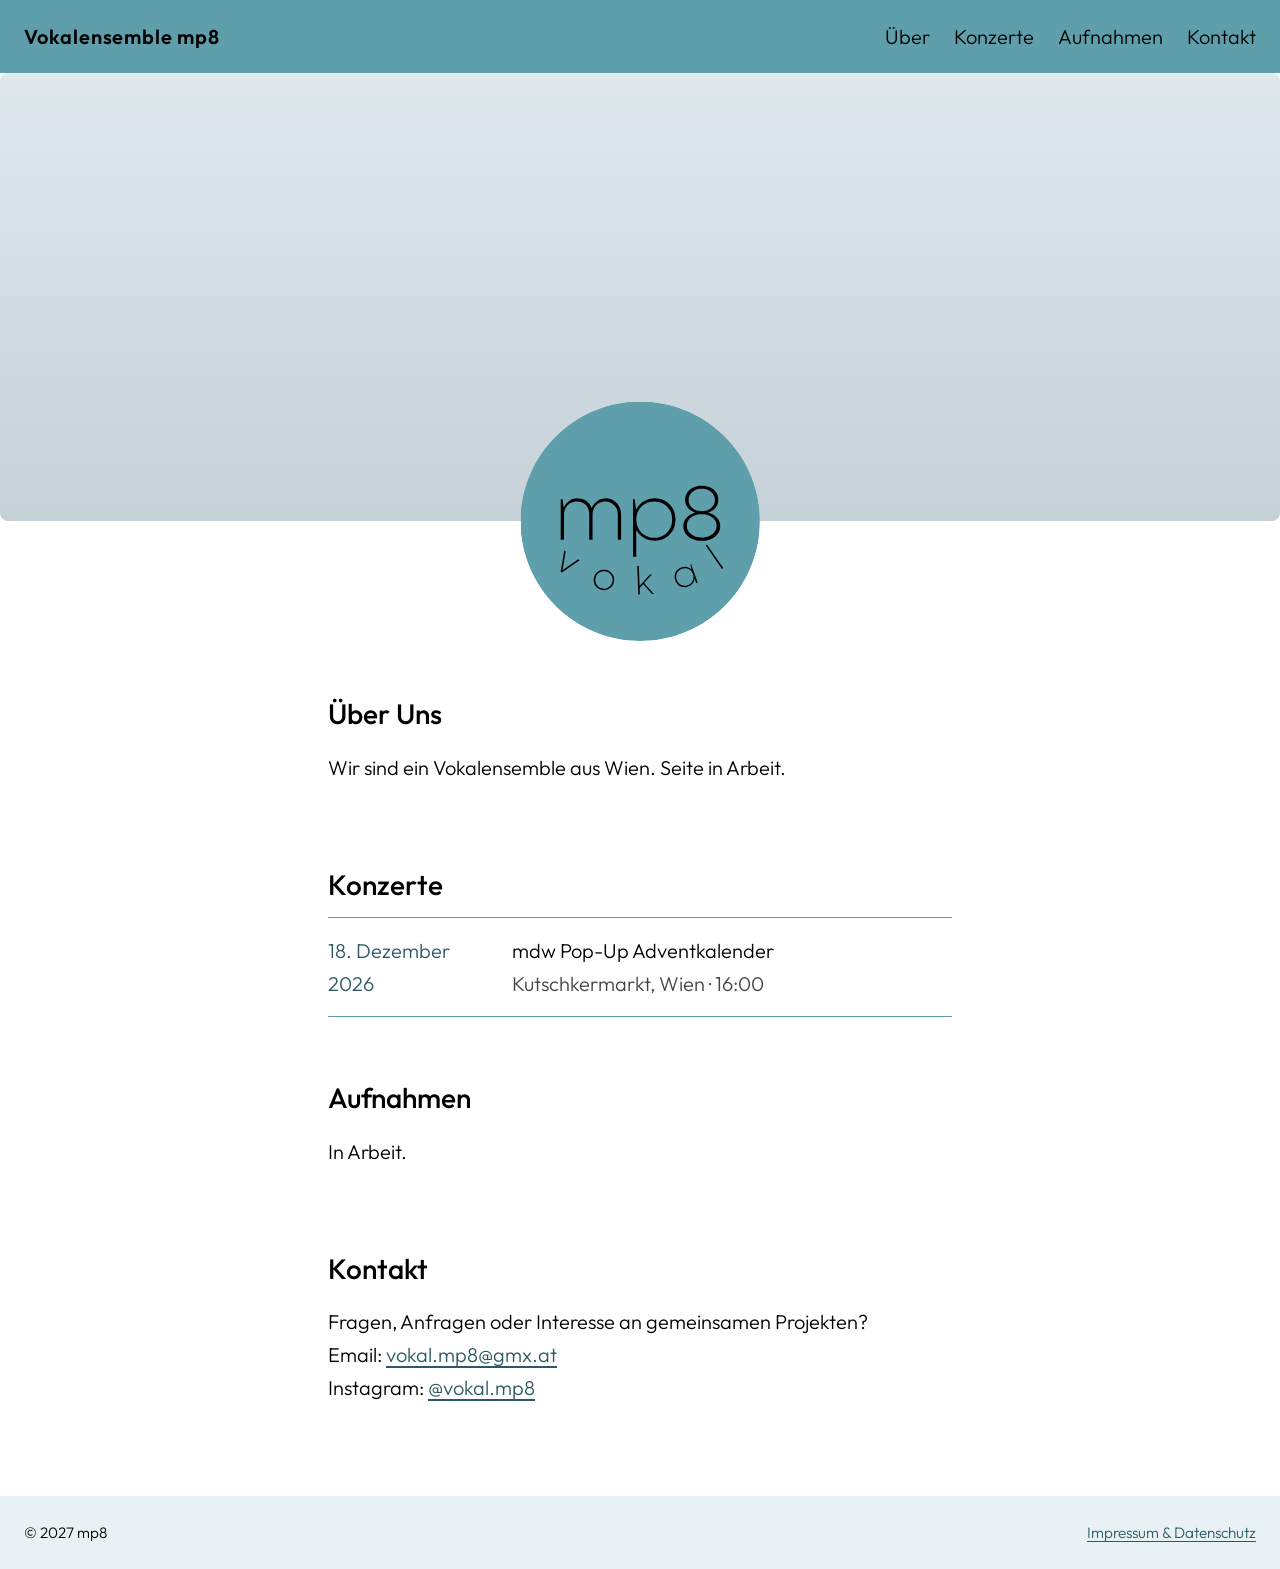
<file: index.html>
<!DOCTYPE html>
<html lang="en">
<head>
  <meta charset="utf-8">
  <meta name="viewport" content="width=device-width, initial-scale=1">
  <title>mp8 vokal</title>
  <meta name="description" content="mp8 - Vokalensemble. Konzerte, Aufnahmen und Kontakt.">
  <link rel="icon" href="images/logo.svg" type="image/svg+xml">
  <link rel="stylesheet" href="style.css">
</head>
<body>

<header class="top">
  <a class="home" href="#start" aria-label="mp8 vokal, Start">Vokalensemble mp8</a>
  <nav aria-label="Main">
    <a href="#über">Über</a>
    <a href="#konzerte">Konzerte</a>
    <a href="#aufnahmen">Aufnahmen</a>
    <a href="#kontakt">Kontakt</a>
  </nav>
</header>

<main>
  <section class="banner" id="start">
    <img src="images/hero.jpg" alt="mp8 vokal TODO beschreibung" width="2000" height="800">
    <h1 class="logo">
      <img src="images/logo.svg" alt="mp8 vokal logo" width="300" height="300">
    </h1>
  </section>

  <section id="über">
    <h2>Über Uns</h2>
    <p>Wir sind ein Vokalensemble aus Wien. Seite in Arbeit.</p>
    <!-- <p>Noch ein Element?</p> -->
    <!-- <img src="images/group.jpg" alt=""> -->
  </section>

  <section id="konzerte">
    <h2>Konzerte</h2>
    <ul class="konzerte">
      <li>
        <time datetime="2026-12-18">18. Dezember 2026</time>
        <div>
          <strong>mdw Pop-Up Adventkalender</strong> 
          <span>Kutschkermarkt, Wien · 16:00</span>
        </div>
      </li>
    </ul>
    <!-- <p class="note">Note unten.</p> -->
  </section>

  <section id="aufnahmen">
    <h2>Aufnahmen</h2>
    <!-- YouTube: Share -> Embed -> copy iframe, change youtube.com to youtube-nocookie.com.
    <div class="video">
      <iframe src="https://www.youtube-nocookie.com/embed/VIDEO_ID" title="" loading="lazy" allowfullscreen></iframe>
    </div>
    -->
    <p>In Arbeit.</p>
  </section>

  <section id="kontakt">
    <h2>Kontakt</h2>
    <p>Fragen, Anfragen oder Interesse an gemeinsamen Projekten?<br>
    Email: <a href="mailto:info@example.org">vokal.mp8@gmx.at</a><br>
    Instagram: <a href="https://www.instagram.com/vokal.mp8/">@vokal.mp8</a></p>
  </section>

</main>

<footer>
  <span>© 2027 mp8</span>
  <a href="impressum.html">Impressum &amp; Datenschutz</a>
</footer>

</body>
</html>
</file>
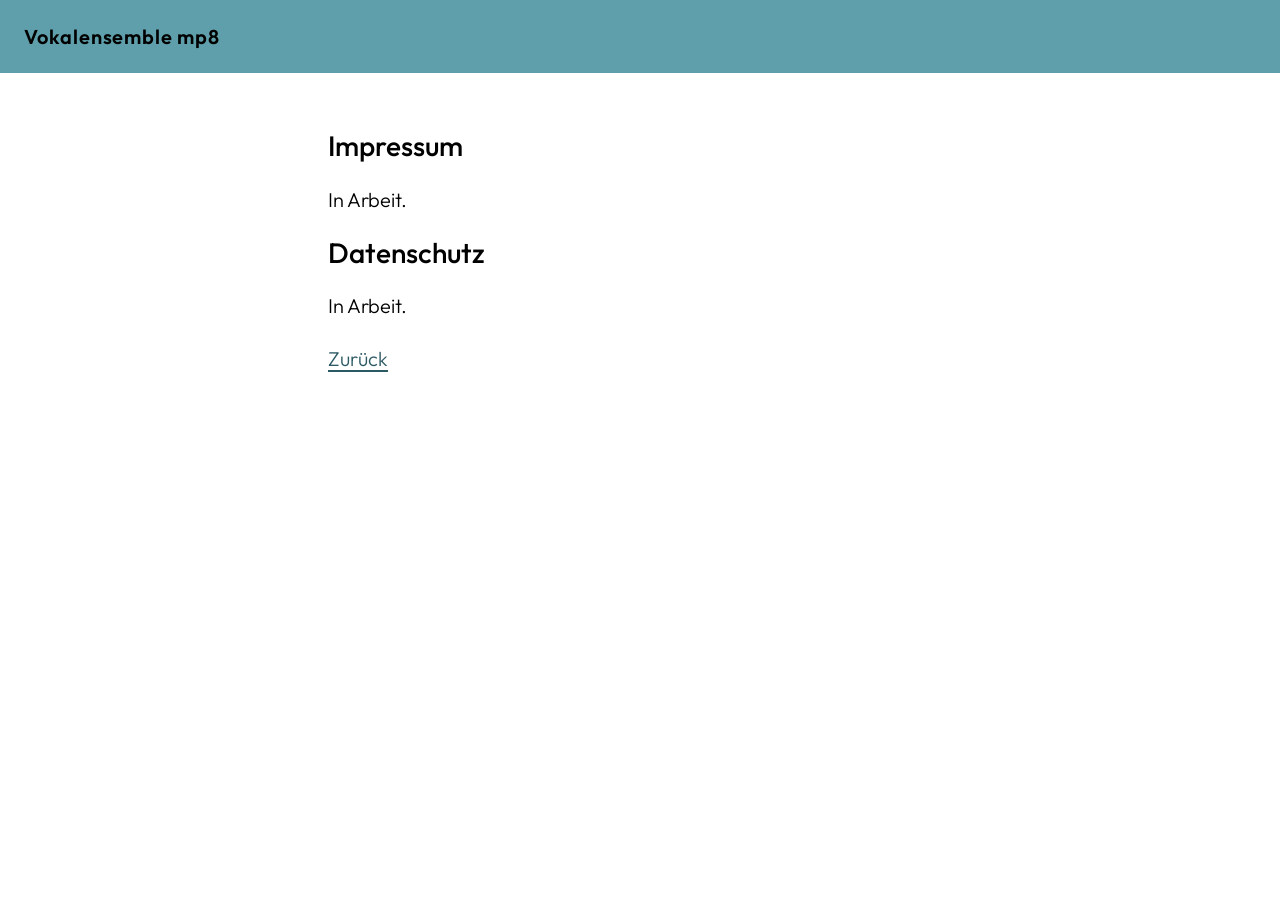
<file: impressum.html>
<!DOCTYPE html>
<html lang="en">
<head>
  <meta charset="utf-8">
  <meta name="viewport" content="width=device-width, initial-scale=1">
  <title>Impressum – mp8 vokal</title>
  <link rel="stylesheet" href="style.css">
</head>
<body>
<header class="top">
  <a class="home" href="index.html">Vokalensemble mp8</a>
</header>
<main>
  <section>
    <h2>Impressum</h2>
    <p>In Arbeit.</p>
    <h2>Datenschutz</h2>
    <p>In Arbeit.</p>
    <p><a href="index.html">Zurück</a></p>
  </section>
</main>
</body>
</html>
</file>
<file: style.css>
@font-face {
  font-family: "Outfit";
  src: url("fonts/Outfit-Light.ttf") format("truetype");
  font-weight: 400;
  font-display: swap;
}

@font-face {
  font-family: "Outfit";
  src: url("fonts/Outfit-Medium.ttf") format("truetype");
  font-weight: 500;
  font-display: swap;
}

@font-face {
  font-family: "Outfit";
  src: url("fonts/Outfit-SemiBold.ttf") format("truetype");
  font-weight: 600;
  font-display: swap;
}

:root {
  --teal: #5e9fab;        /* logo colour */
  --teal-deep: #2c5963;   /* links */
  --teal-pale: #e8f1f3;   /* soft backgrounds */
  --ink: #000;
  --paper: #fff;
  --font: "Avenir Next", "Outfit", system-ui, sans-serif;
}

* { box-sizing: border-box; }
html { scroll-behavior: smooth; }
body {
  margin: 0;
  font-family: var(--font);
  font-weight: 400;
  font-size: 1.125rem;
  line-height: 1.65;
  color: var(--ink);
  background: var(--paper);
}
a { color: var(--teal-deep); text-underline-offset: 0.2em; }
a:focus-visible { outline: 3px solid var(--teal); outline-offset: 3px; }

/* ---------- Header ---------- */
.top {
  display: flex;
  justify-content: space-between;
  align-items: baseline;
  flex-wrap: wrap;
  gap: 0.5rem 2rem;
  padding: 1.25rem 1.5rem;
  background: var(--teal);
}
.top a { color: var(--ink); text-decoration: none; }
.top .home { font-weight: 600; letter-spacing: 0.04em; }
.top nav { display: flex; gap: 1.5rem; flex-wrap: wrap; }
.top nav a:hover { text-decoration: underline; }

/* ---------- Banner photo + logo ---------- */
.banner { position: relative; margin-bottom: 0; }
.banner > img {
  display: block;
  width: 100%;
  height: clamp(12rem, 38vw, 28rem);
  object-fit: cover;
  object-position: center;
}

.logo {
  display: block;
  width: clamp(9rem, 26vw, 15rem);
  margin: calc(clamp(9rem, 26vw, 15rem) / -2) auto 0;
  position: relative;
}
.logo img { display: block; width: 100%; height: auto; border-radius: 0; }

/* ---------- Sections ---------- */
main > section:not(.banner) {
  max-width: 42rem;
  margin: 0 auto;
  padding: 3.5rem 1.5rem 0.5rem;
}
h2 {
  margin: 0 0 1rem;
  font-weight: 500;
  font-size: 1.75rem;
  line-height: 1.2;
}
section img { max-width: 100%; height: auto; border-radius: 0.5rem; }

/* Concerts */
.konzerte { list-style: none; margin: 0; padding: 0; }
.konzerte li {
  display: grid;
  grid-template-columns: 10rem 1fr;
  gap: 0.25rem 1.5rem;
  padding: 1rem 0;
  border-top: 1px solid var(--teal);
}
.konzerte li:last-child { border-bottom: 1px solid var(--teal); }
.konzerte time { color: var(--teal-deep); font-weight: 400; }
.konzerte strong { display: block; font-weight: 400; }
.konzerte span { color: #444; }
.note { margin-top: 1rem; font-size: 0.95rem; color: #555; }

.video { aspect-ratio: 16 / 9; }
.video iframe { width: 100%; height: 100%; border: 0; border-radius: 0.5rem; }

/* ---------- Footer ---------- */
footer {
  display: flex;
  justify-content: space-between;
  flex-wrap: wrap;
  gap: 0.5rem 2rem;
  margin-top: 4rem;
  padding: 1.5rem;
  background: var(--teal-pale);
  font-size: 0.95rem;
}

@media (max-width: 40rem) {
  .konzerte li { grid-template-columns: 1fr; }
  .top nav { gap: 1rem; }
}
@media (min-width: 60rem) {
  body { font-size: 1.25rem; }
}
@media (prefers-reduced-motion: reduce) {
  html { scroll-behavior: auto; }
}
</file>
